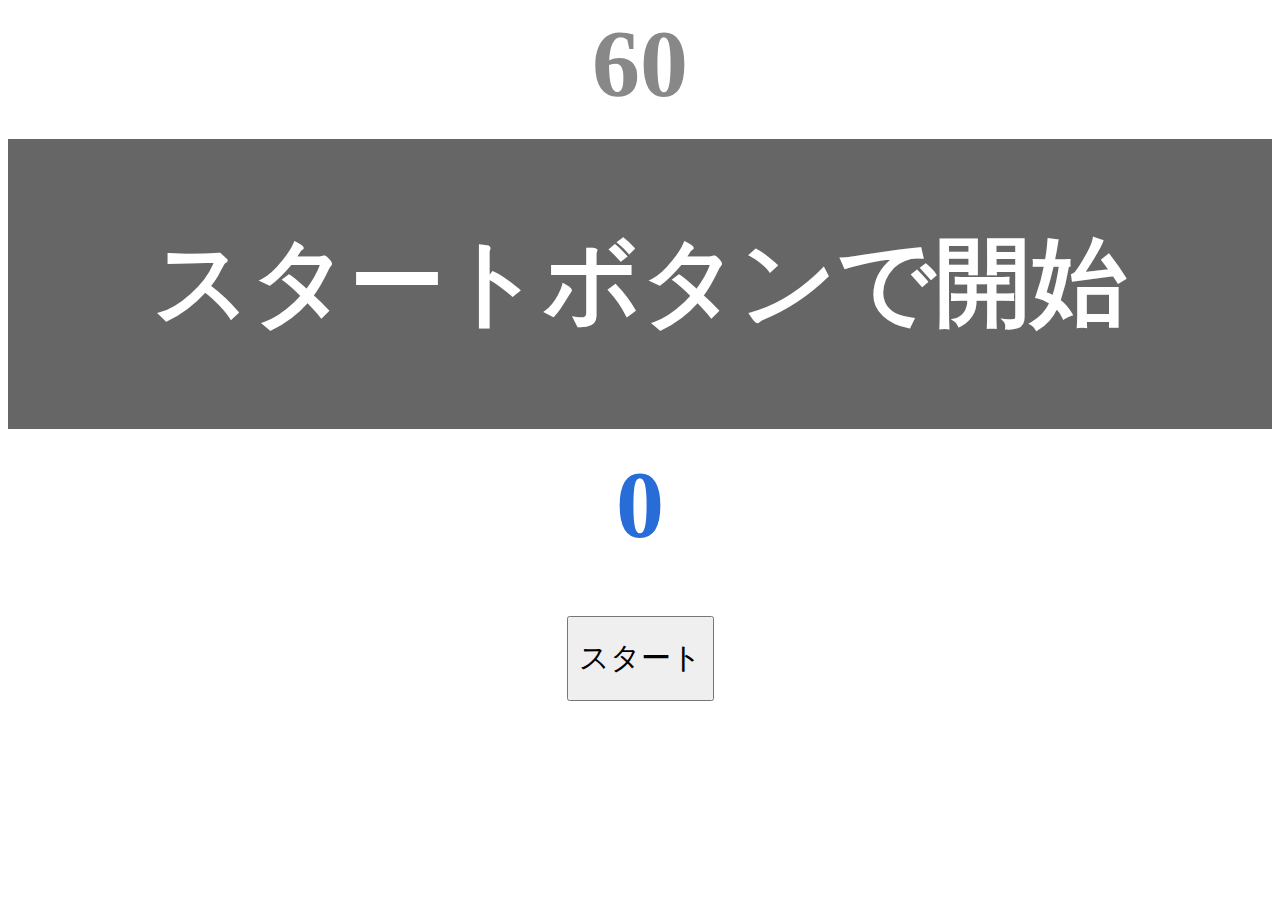
<file: kadai_001/index.html>
<!DOCTYPE html>
<html lang="ja">
    <head>
        <title>タイピングゲーム</title>
        <meta charset="UTF-8">
        <meta name="description" content="【JavaScript応用編】簡易的なタイピングゲームです。">
        <meta name="viewport" content="width=device-width,initial-scale=1.0">
        <link rel="stylesheet" href="style.css">
    </head>
    <body>
<p id="count" class="count">60</p>
<div id="wrap" class="wrap">
    <span id="typed" class="typed"></span><span id="untyped"></span>
</div>
<p class='typecount'><span id="typeCount">0</span></p>
<button id="start">スタート</button>

<script type="text/javascript" src="main.js"></script>

</body>
</html>
</file>
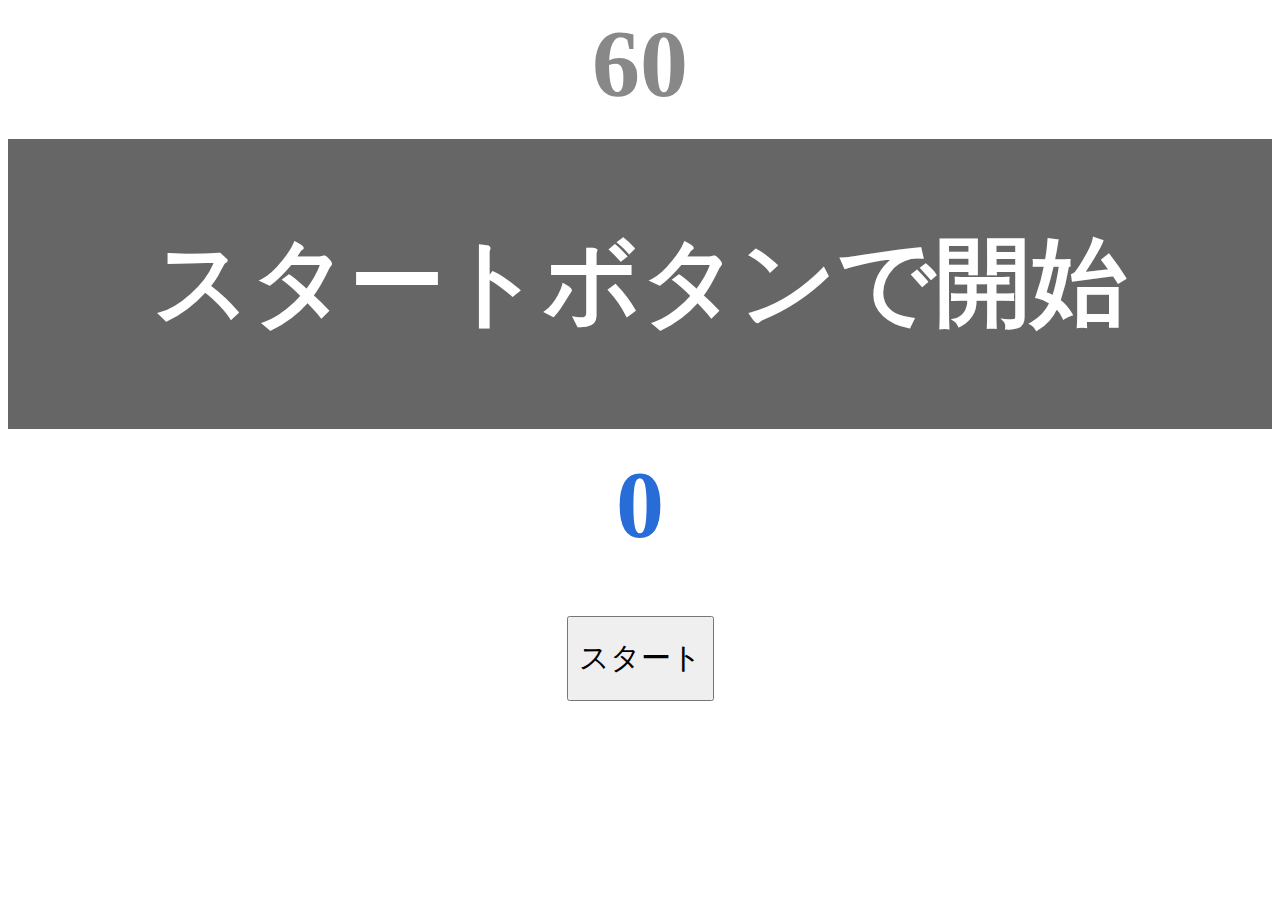
<file: kadai_002/index.html>
<!DOCTYPE html>
<html lang="ja">
    <head>
        <title>タイピングゲーム</title>
        <meta charset="UTF-8">
        <meta name="description" content="【JavaScript応用編】簡易的なタイピングゲームです。">
        <meta name="viewport" content="width=device-width,initial-scale=1.0">
        <link rel="stylesheet" href="style.css">
    </head>
    <body>
<p id="count" class="count">60</p>
<div id="wrap" class="wrap">
    <span id="typed" class="typed"></span><span id="untyped"></span>
    </div>

<p class='typecount'><span id="typeCount">0</span></p>
<button id="start">スタート</button>

<script type="text/javascript" src="main.js"></script>

</body>
</html>
</file>
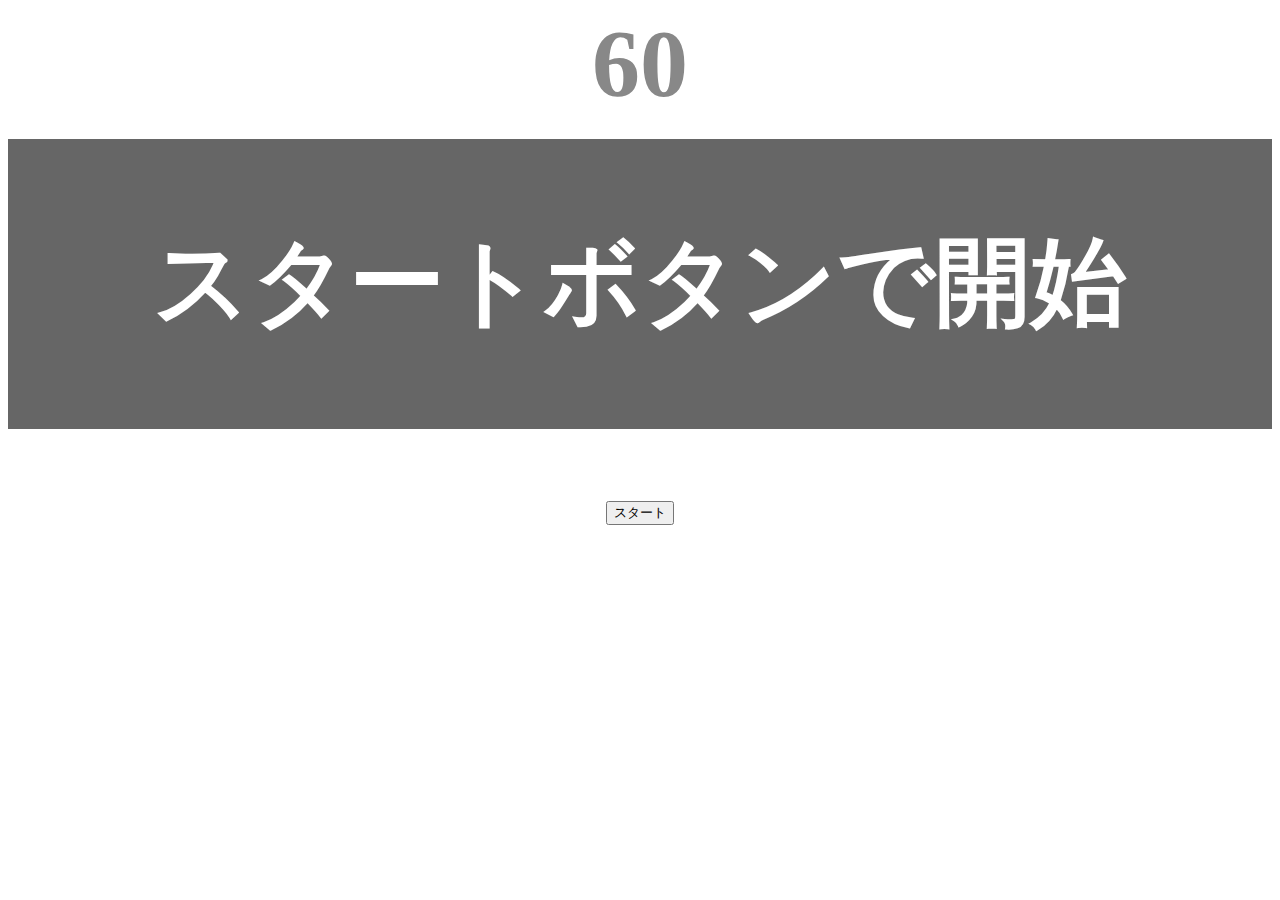
<file: kadai_tutorial_output/typing/index.html>
<!DOCTYPE html>
<html lang="ja">
    <head>
        <title>タイピングゲーム</title>
        <meta charset="UTF-8">
        <meta name="description" content="【JavaScript応用編】簡易的なタイピングゲームです。">
        <meta name="viewport" content="width=device-width,initial-scale=1.0">
        <link rel="stylesheet" href="style.css">
    </head>
    <body>
<p id="count" class="count">60</p>
<div id="wrap" class="wrap">
    <span id="typed" class="typed"></span><span id="untyped"></span>
</div>
<button id="start">スタート</button>
<script type="text/javascript" src="main.js"></script>
</body>
</html>
</file>
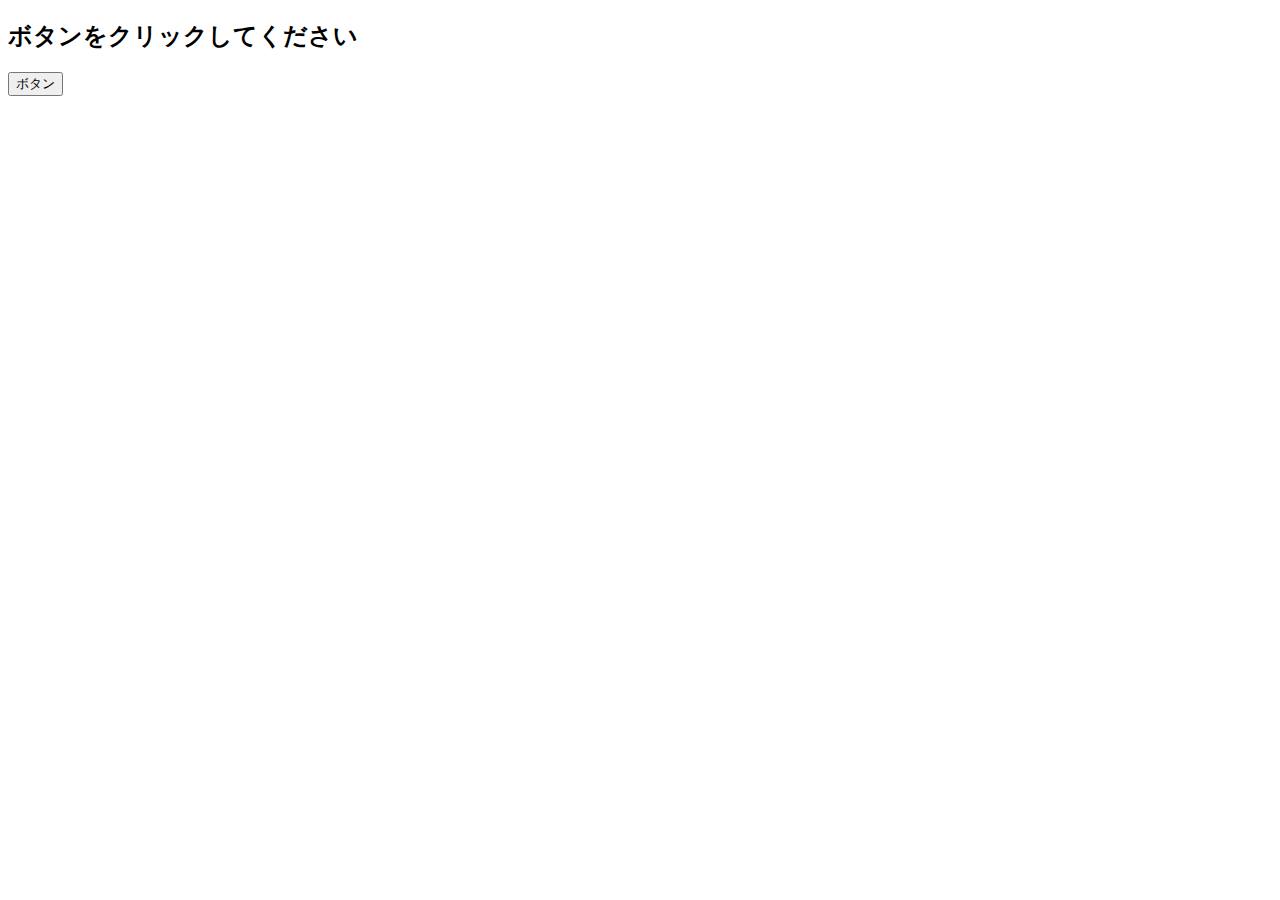
<file: kadai_020/event.html>
<!DOCTYPE html>
<html lang="ja">
    <head>
        <title>JavaScriptの基礎を学ぼう_20章課題</title>
    </head>
    <body>
        <h2 id="text">ボタンをクリックしてください</h2>
        <button id="btn">ボタン</button>
        <script src="event.js"></script>
    </body>
</html>
</file>
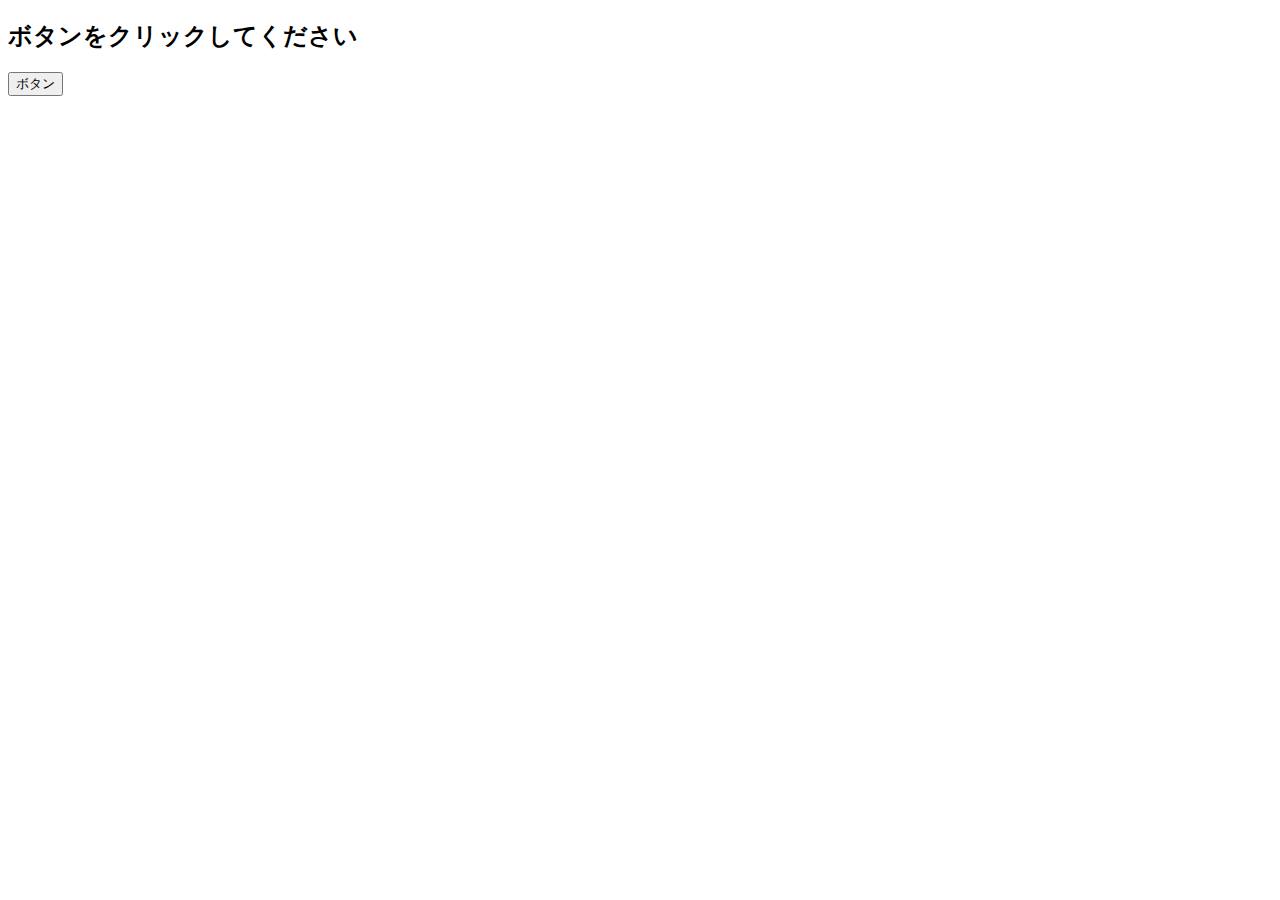
<file: kadai_021/event.html>
<!DOCTYPE html>
<html lang="ja">
    <head>
    <title>JavaScriptの基礎を学ぼう_21章課題</title>
    <meta charset="UTF-8">
    </head>
    <body>
        <h2 id="text">ボタンをクリックしてください</h2>
        <button id="btn">ボタン</button>
        <script src="event.js"></script>
    </body>
</html>
</file>
<file: kadai_001/style.css>
/*タイピングゲーム全体*/
body {
    font-size: 6em;
    text-align: center;
}

/*ゲームの残り秒数が表示されるタイマーの領域*/
.count {
    margin: 0;
    font-weight: bold;
    color: #888;
}
/*テキストが表示される領域*/
.wrap {
    margin-top: 20px;
    padding: 80px 40px;
    background-color: #666;
    font-weight: bold;
    color: #fff;
}
/*正しくタイプされた場合のテキスト*/
.typed {
    color: lightgreen
}

/*ミスタイプの場合の背景*/
.mistyped {
    background-color: red;
}
/*正解したタイプ数の表示*/
.typecount {
    margin: 20px 0;
    font-weight: bold;
    color: #286cd8;
}
#start {
    padding: 20px 10px;
    font-size: 30px;
}
</file>
<file: kadai_002/style.css>
/*タイピングゲーム全体*/
body {
    font-size: 6em;
    text-align: center;
}

/*ゲームの残り秒数が表示されるタイマーの領域*/
.count {
    margin: 0;
    font-weight: bold;
    color: #888;
}
/*テキストが表示される領域*/
.wrap {
    margin-top: 20px;
    padding: 80px 40px;
    background-color: #666;
    font-weight: bold;
    color: #fff;
}
/*正しくタイプされた場合のテキスト*/
.typed {
    color: lightgreen
}

/*ミスタイプの場合の背景*/
.mistyped {
    background-color: red;
}
/*正解したタイプ数の表示*/
.typecount {
    margin: 20px 0;
    font-weight: bold;
    color: #286cd8;
}
#start {
    padding: 20px 10px;
    font-size: 30px;
}
</file>
<file: kadai_tutorial_output/typing/style.css>
/*タイピングゲーム全体*/
body {
    font-size: 6em;
    text-align: center;
}

/*ゲームの残り秒数が表示されるタイマーの領域*/
.count {
    margin: 0;
    font-weight: bold;
    color: #888;
}
/*テキストが表示される領域*/
.wrap {
    margin-top: 20px;
    padding: 80px 40px;
    background-color: #666;
    font-weight: bold;
    color: #fff;
}
/*正しくタイプされた場合のテキスト*/
.typed {
    color: lightgreen
}

/*ミスタイプの場合の背景*/
.mistyped {
    background-color: red;
}
</file>
